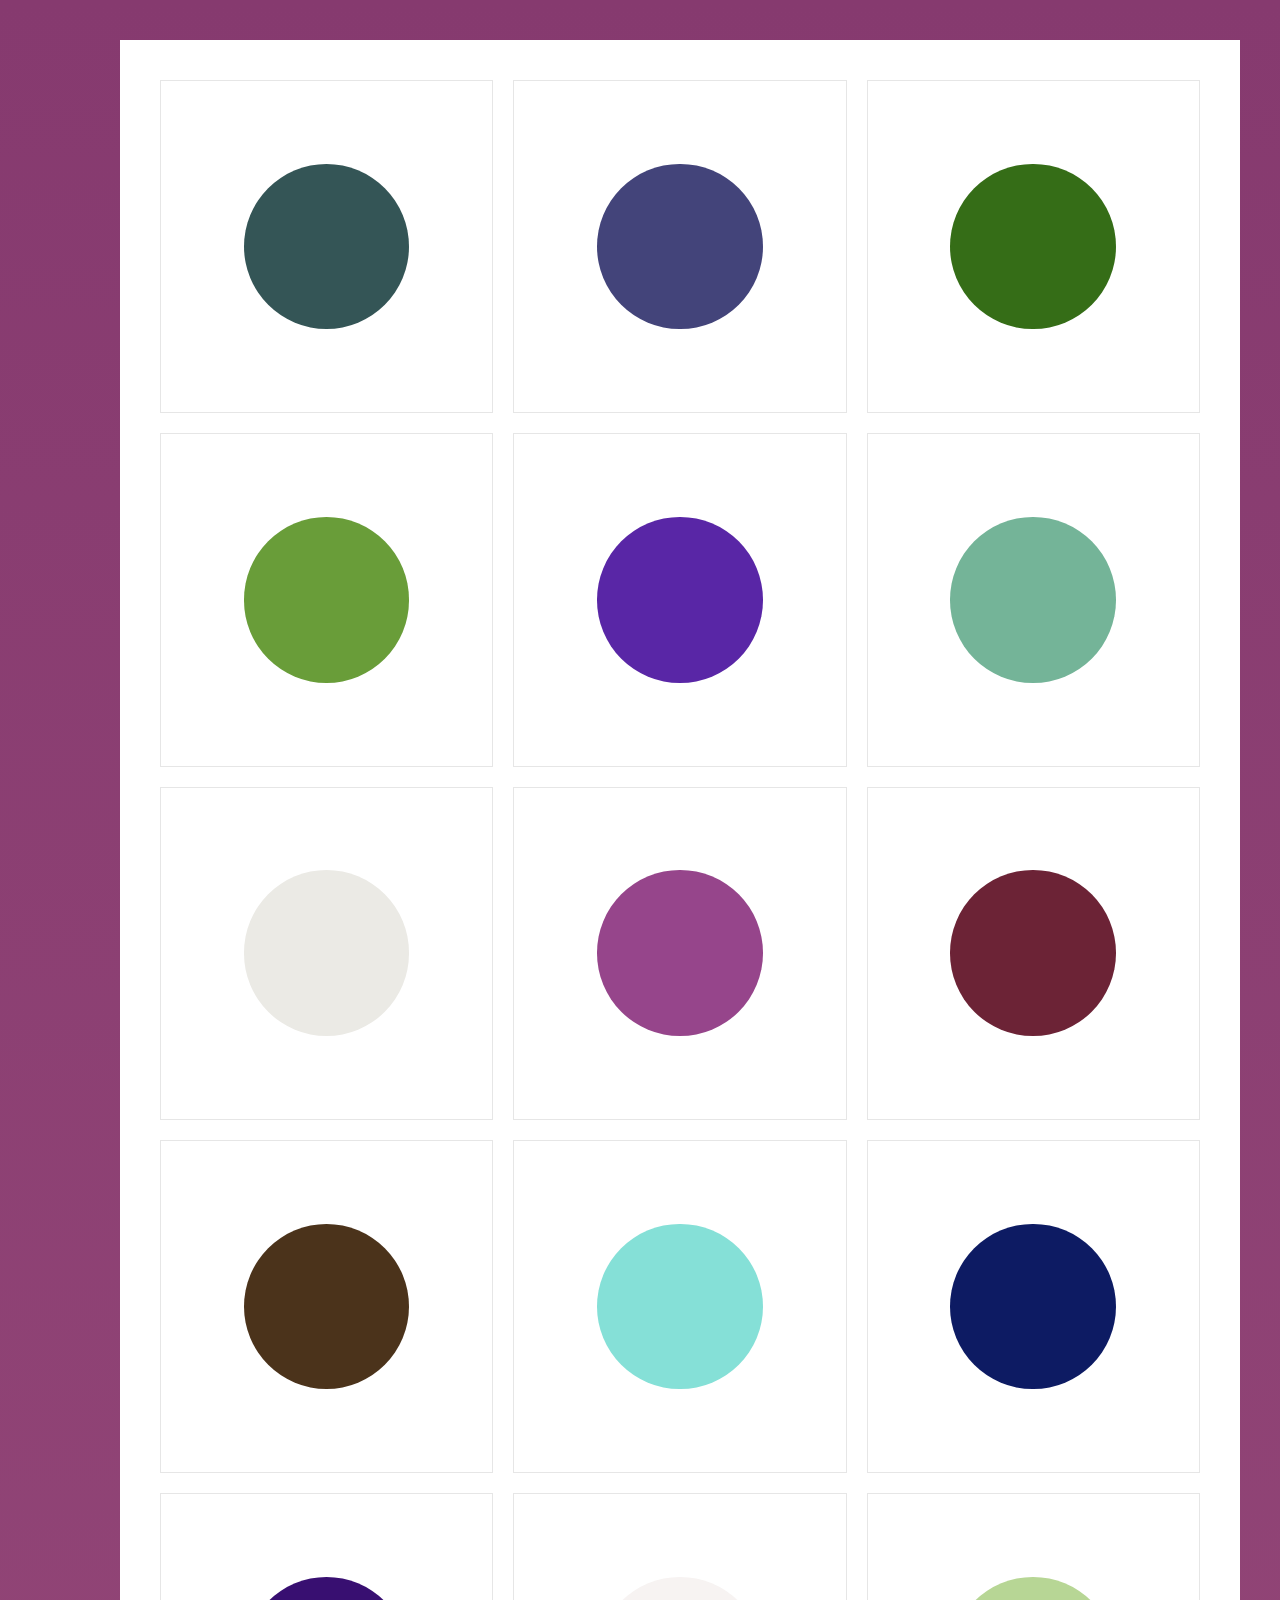
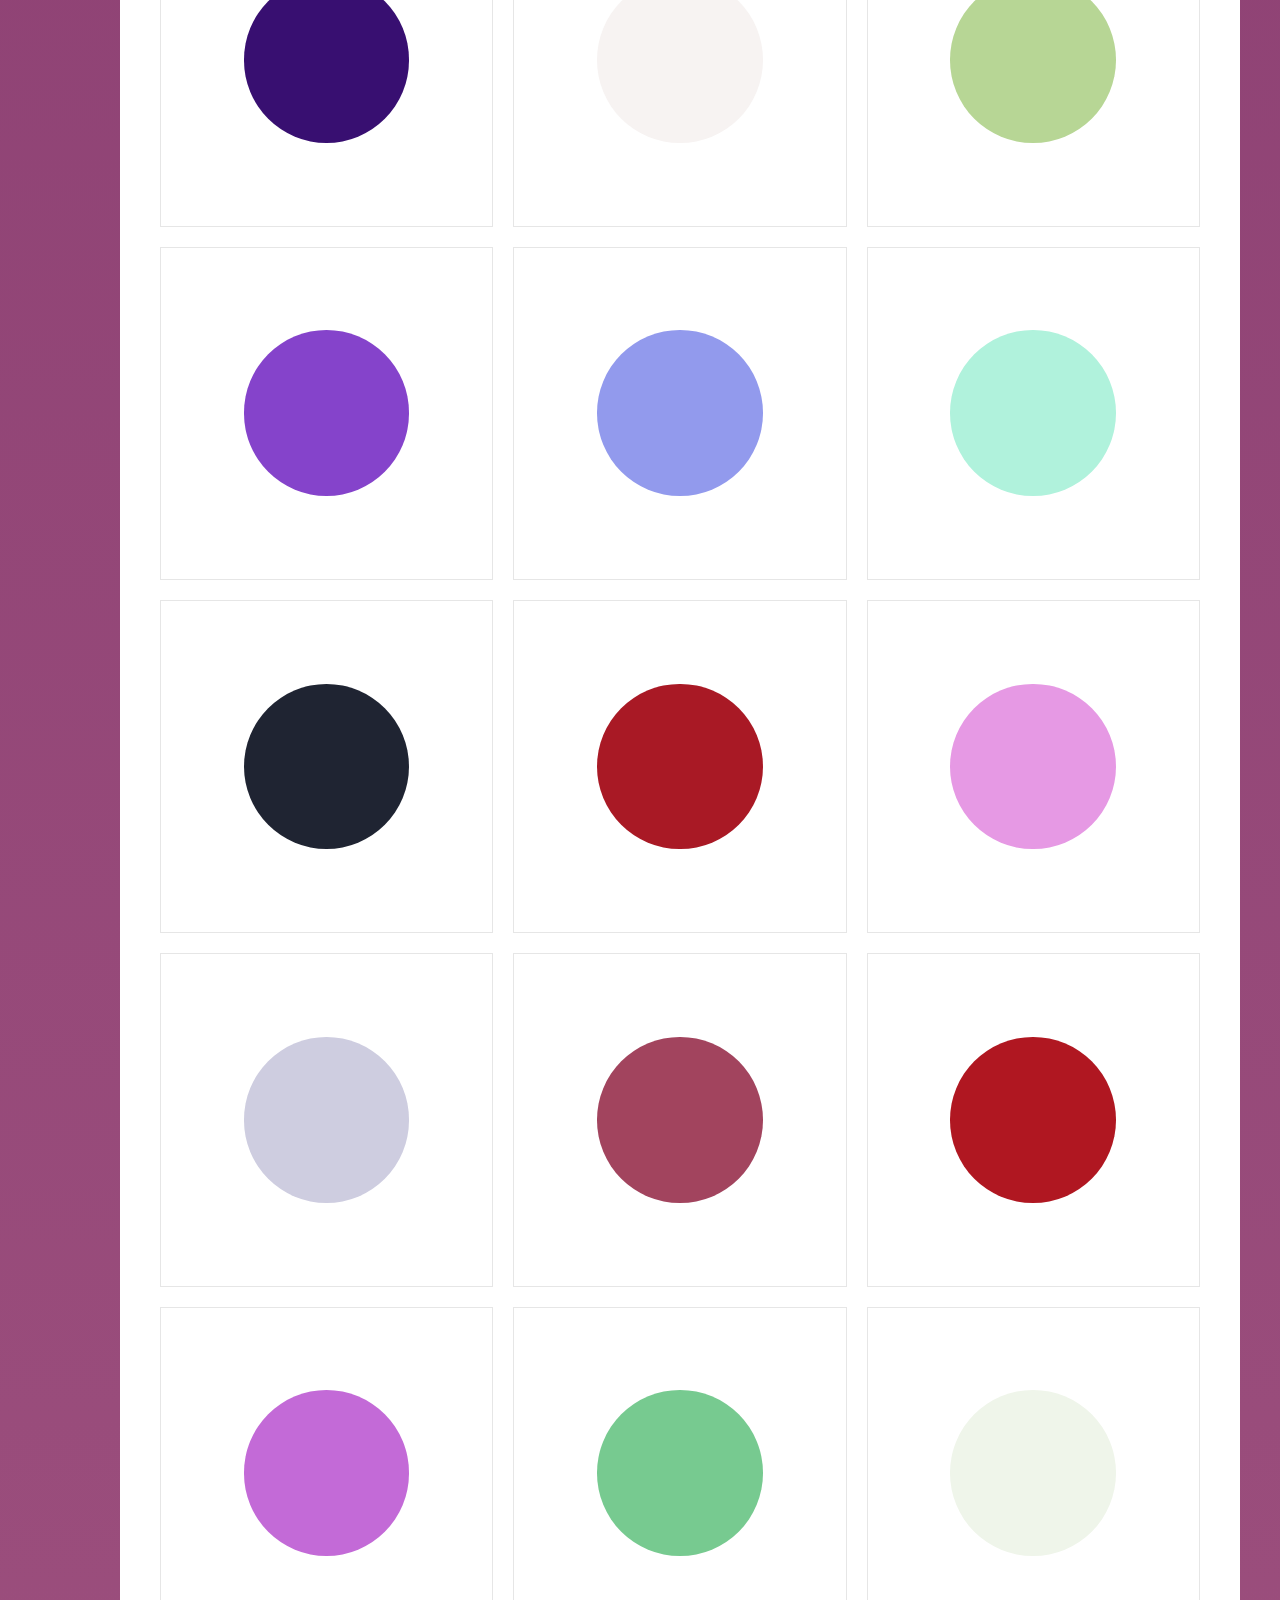
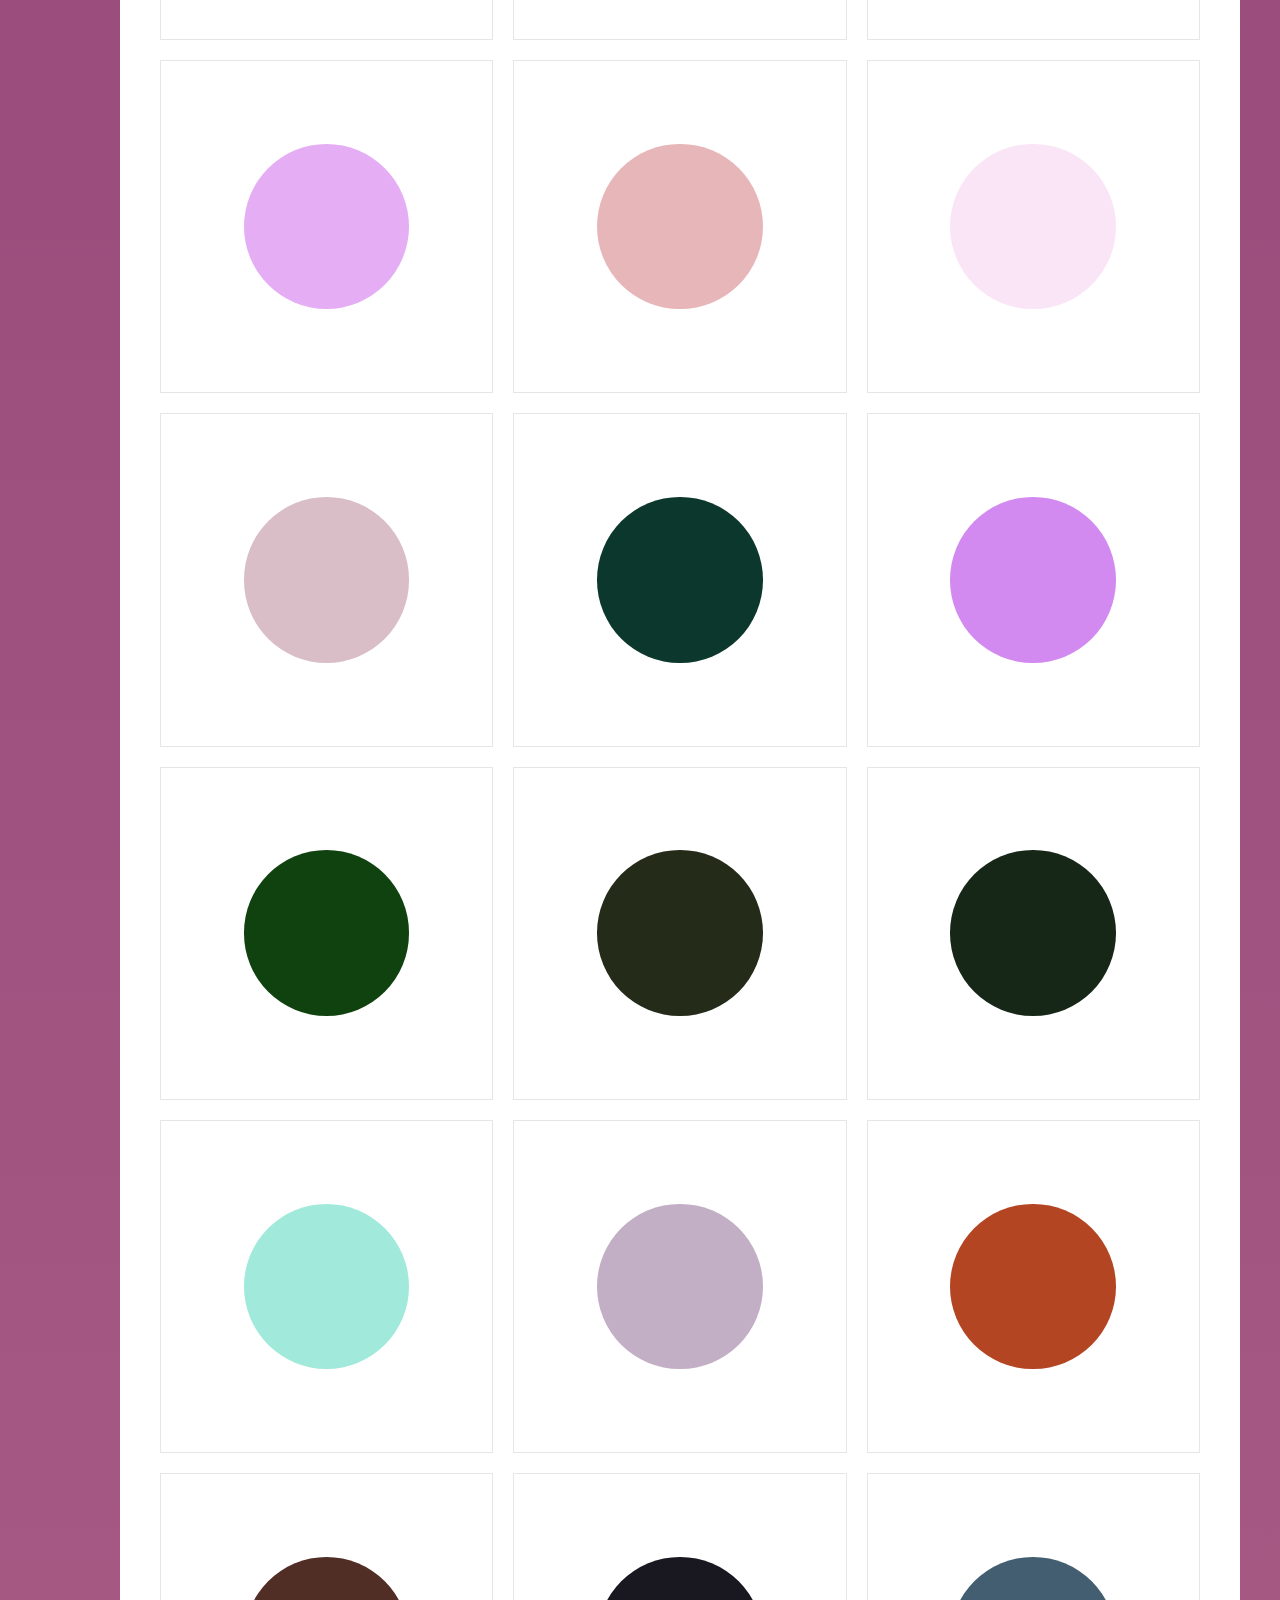
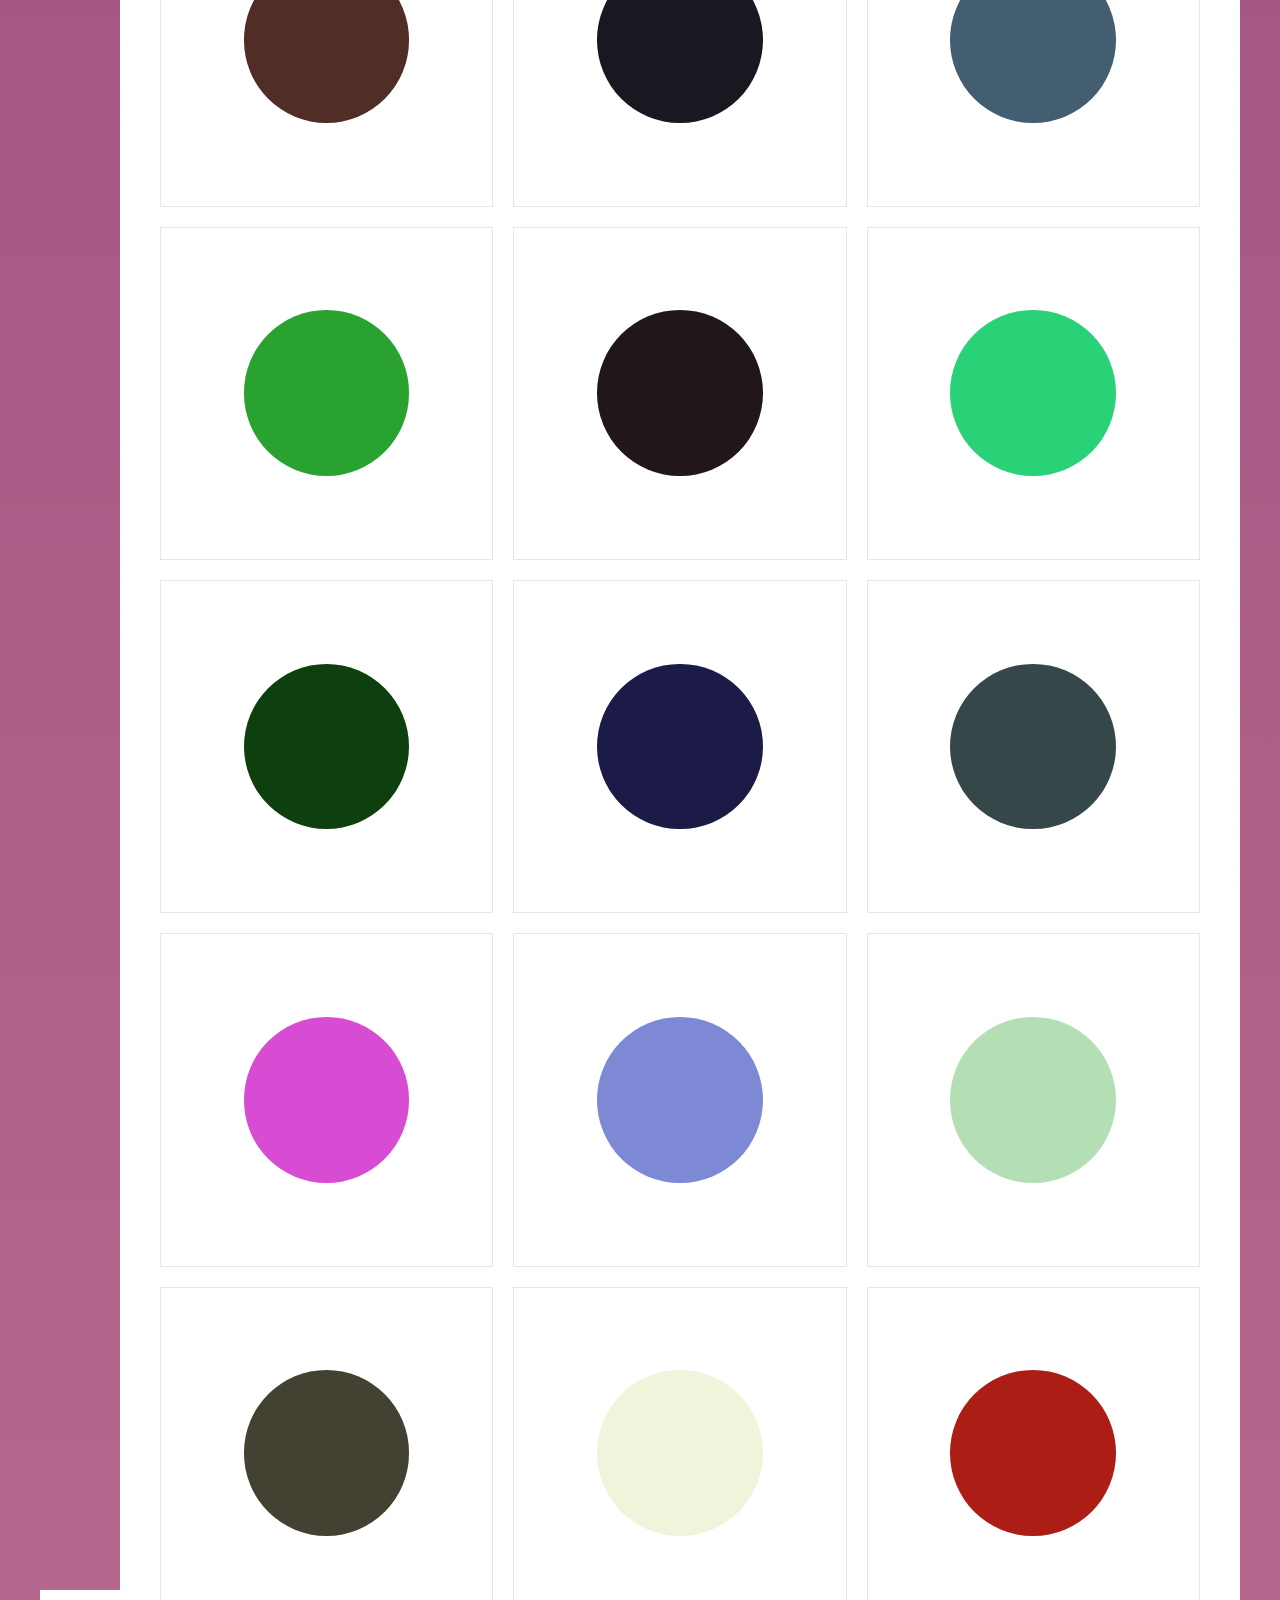
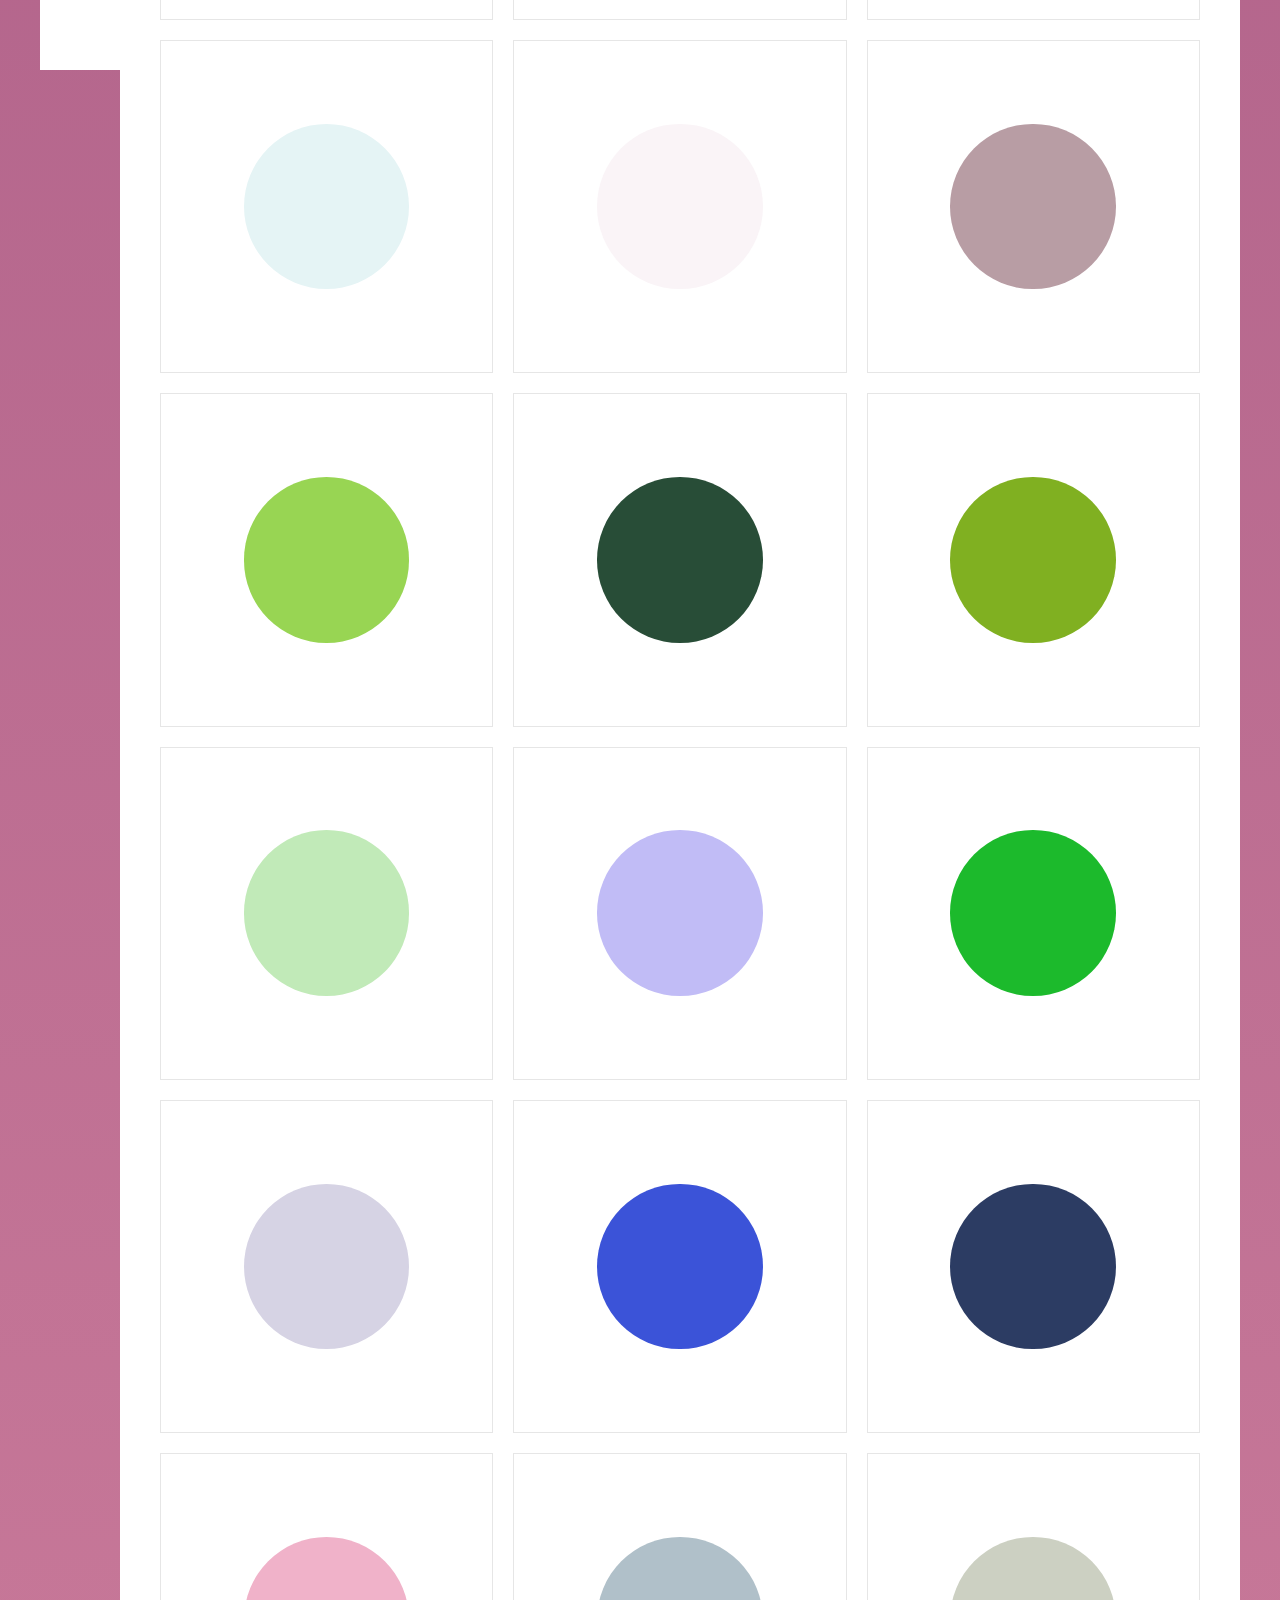
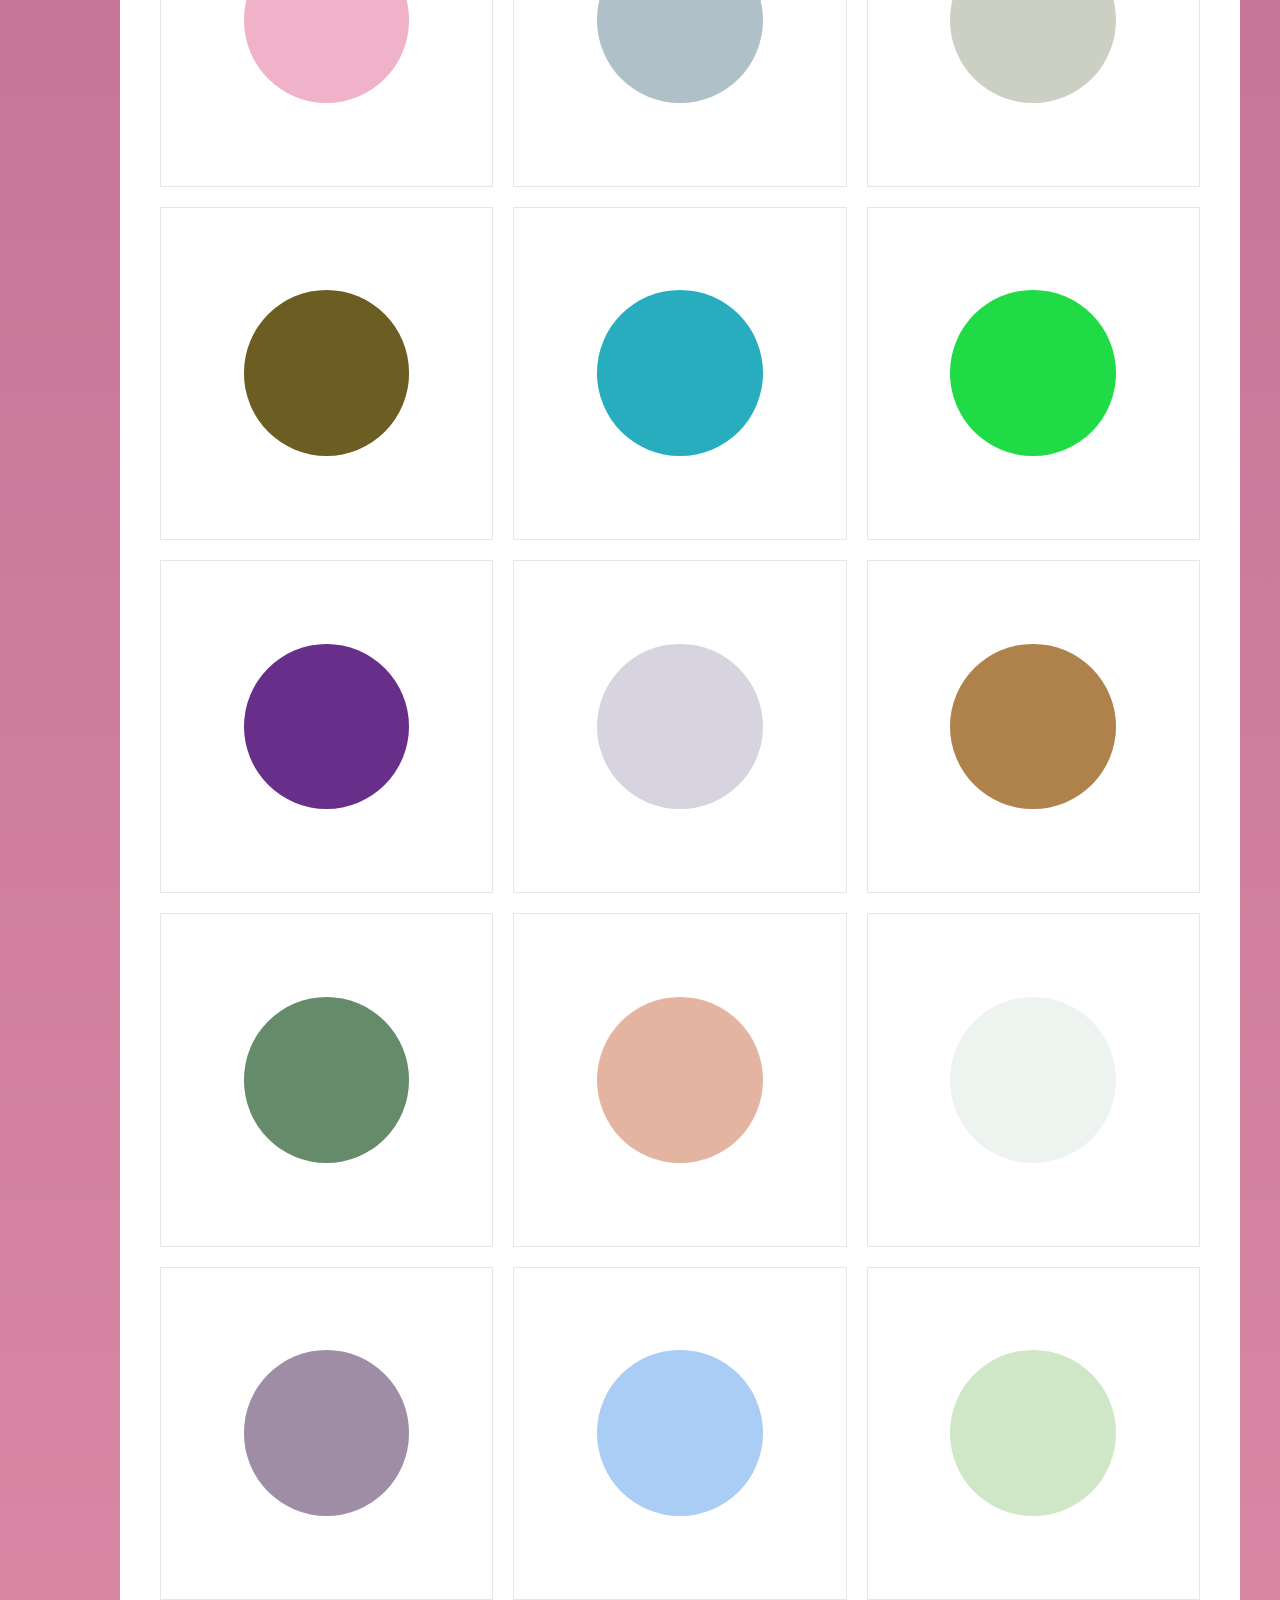
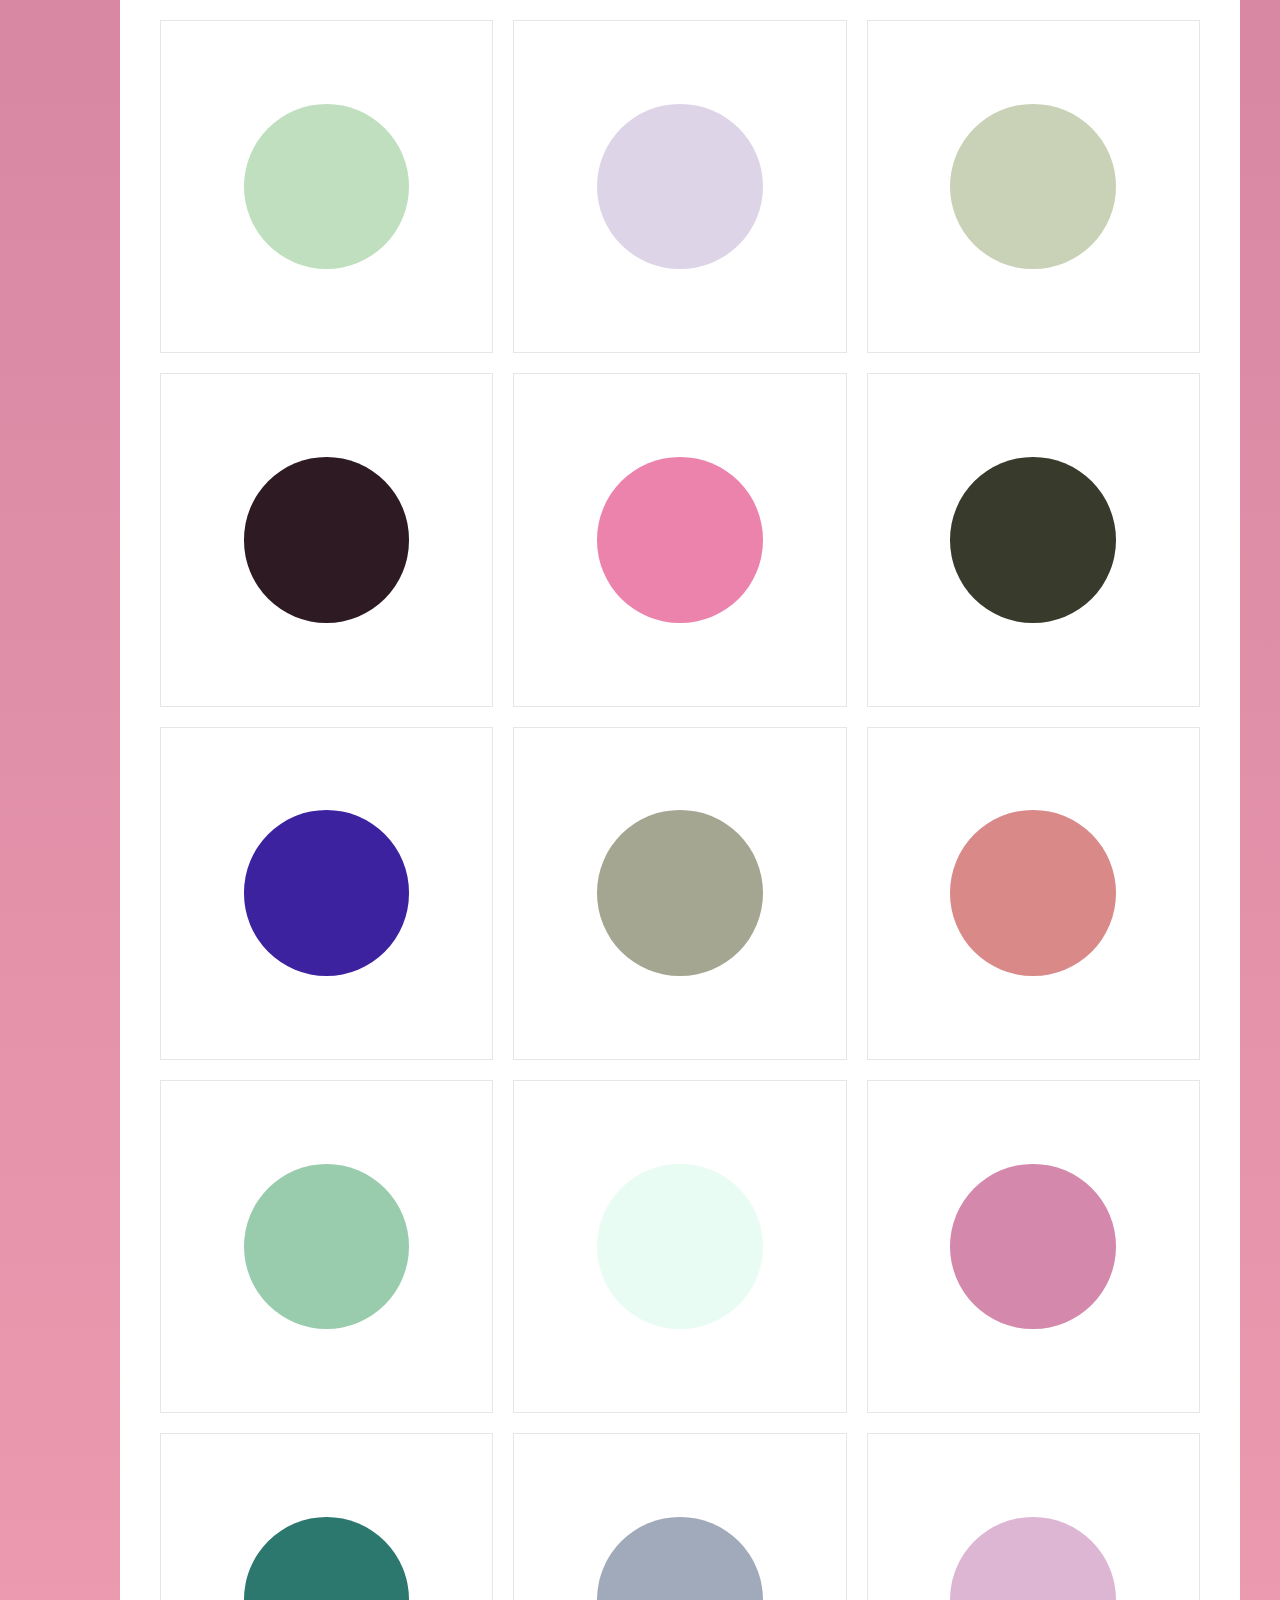
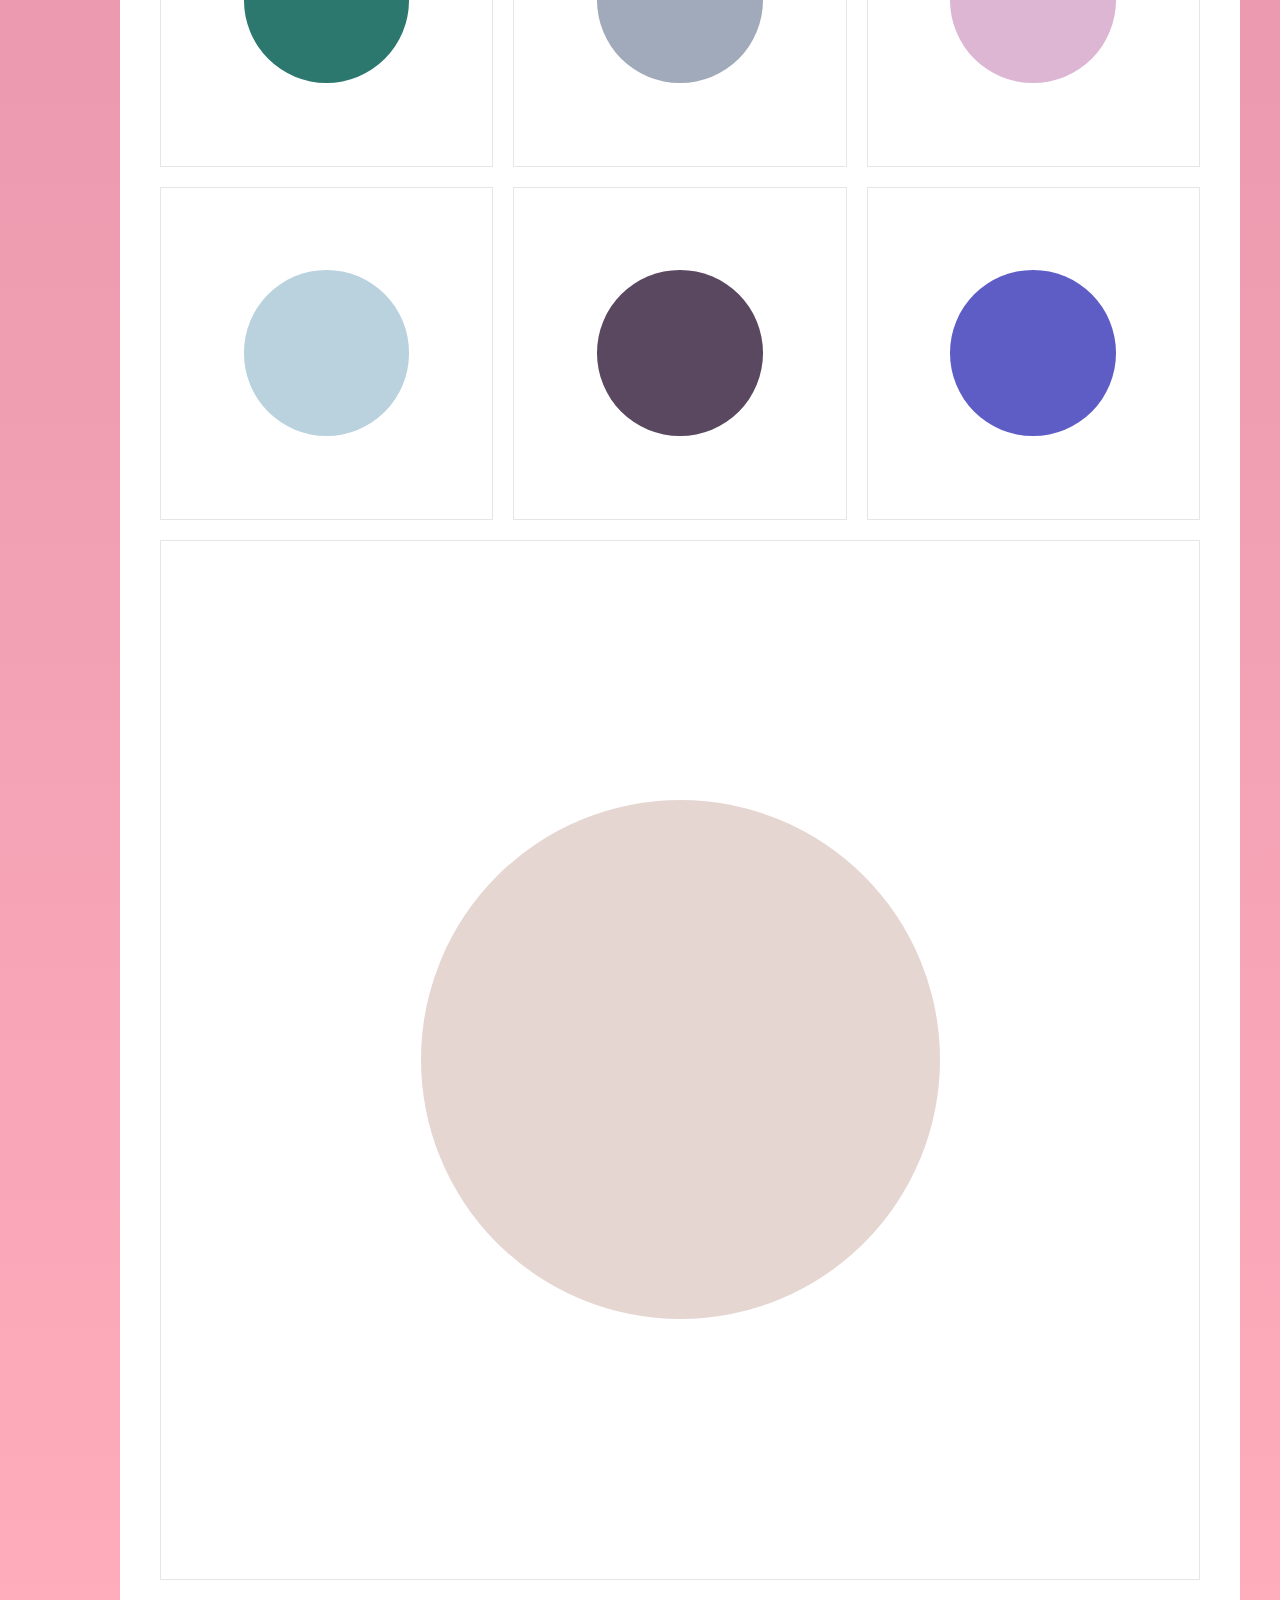
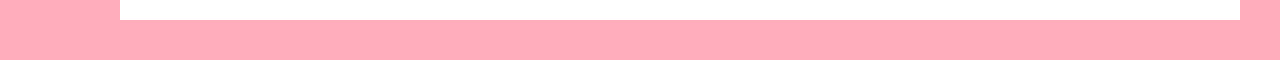
<file: HSLcolorpicker/index.html>
<!DOCTYPE html>
<html lang="en">
<head>
    <meta charset="UTF-8">
    <meta http-equiv="X-UA-Compatible" content="IE=edge">
    <meta name="viewport" content="width=device-width, initial-scale=1.0">
    <title>Colorpicker</title>
    <link rel="stylesheet" href="css/style.css">
    <script src="js/main.js" defer></script>
    <link rel="preconnect" href="https://fonts.googleapis.com">
<link rel="preconnect" href="https://fonts.gstatic.com" crossorigin>
<link href="https://fonts.googleapis.com/css2?family=Open+Sans:wght@300&family=Poppins:wght@300&display=swap" rel="stylesheet">
</head>
<body>
</body>
</html>
</file>
<file: HSLcolorpicker/css/style.css>
*,
*::before,
*::after {
  padding: 0;
  margin: 0;
  box-sizing: border-box;
}

html {
  font-size: 62.5%;
}

body {
  font-size: 2rem;
}

body {
  min-height: 100vh;
  padding: 4rem;
  background: linear-gradient(#863A6F, 60%, #FFADBC);
  display: flex;
  justify-content: center;
  align-items: center;
  font-family: "Open Sans", sans-serif;
  font-weight: 300;
}

@keyframes popup {
  from {
    opacity: 0;
  }
  to {
    opacity: 1;
  }
}
.colors {
  display: flex;
  flex-wrap: wrap;
  gap: 2rem;
  list-style: none;
  background: white;
  padding: 4rem;
  max-width: 170rem;
}
.colors__color {
  width: 30rem;
  flex-grow: 1;
  aspect-ratio: 1/1;
  display: flex;
  align-items: center;
  justify-content: center;
  border: 0.1rem solid rgba(128, 128, 128, 0.2);
  overflow: hidden;
  position: relative;
}
.colors__color:hover {
  cursor: pointer;
  transform: translateY(-0.5rem);
}
.colors__color:hover .colors__circle {
  transform: scale(1.2);
}
.colors__circle {
  width: 50%;
  height: 50%;
  border-radius: 50%;
  transition: 0.2s transform;
  transition-timing-function: cubic-bezier(0.075, 0.82, 0.165, 1);
}
.colors__circle--selected {
  transform: scale(3);
}
.colors__text {
  position: absolute;
  top: 50%;
  left: 50%;
  transform: translate(-50%, -50%);
  animation-name: popup;
  animation-duration: 0.6s;
  display: none;
}
.colors__circle--selected + .colors__text {
  display: block;
}

@media screen and (max-width: 62.5rem) {
  .colors__color {
    width: 14rem;
  }
  .colors__color:hover .colors__circle {
    transform: none;
  }
}
@media screen and (max-width: 50rem) {
  body {
    padding: 2rem;
  }
  .colors__color {
    width: 12rem;
  }
}

/*# sourceMappingURL=style.css.map */
</file>
